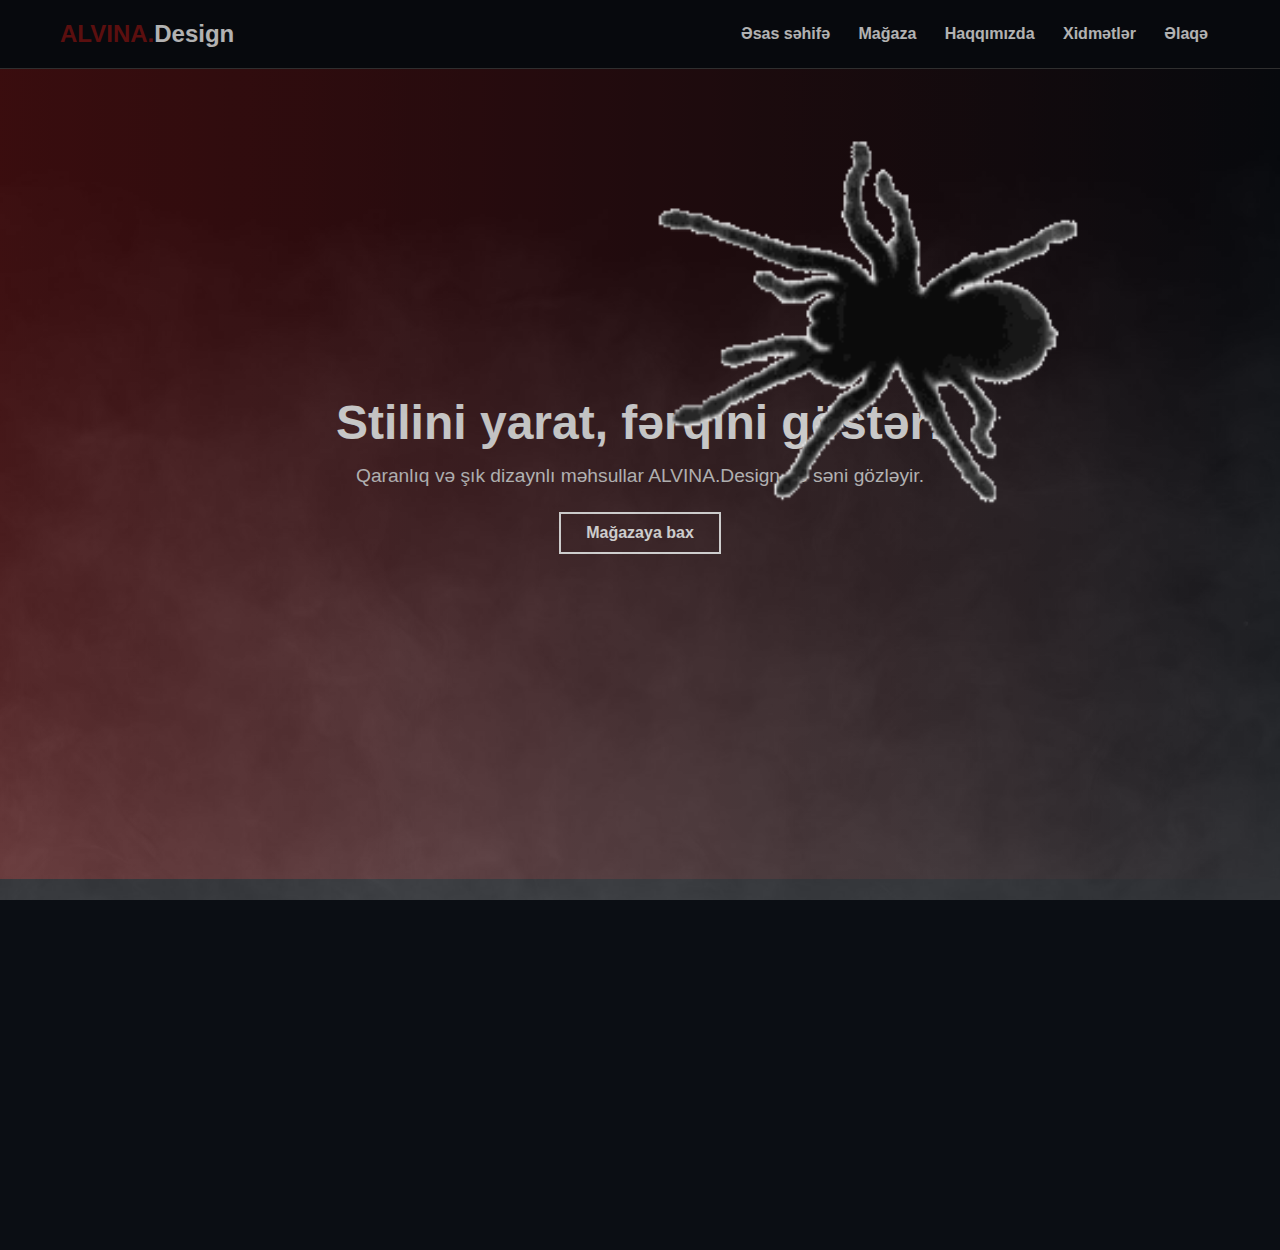
<file: index.html>
<!DOCTYPE html>
<html lang="az">
<head>
    <meta charset="UTF-8">
    <meta name="viewport" content="width=device-width, initial-scale=1.0">
    <title>Hero</title>
    <link rel="stylesheet" href="assest/style/style.css">
    <link rel="stylesheet" href="https://cdnjs.cloudflare.com/ajax/libs/font-awesome/6.5.0/css/all.min.css">
</head>
<body>
    <!-- Navbar -->
    <header>
        <div class="logo"><span>ALVINA.</span>Design</div>
        <nav>
            <a href="index.html">Əsas səhifə</a>
            <a href="assest/html/shop.html">Mağaza</a>
            <a href="assest/html/about.html">Haqqımızda</a>
            <a href="assest/html/services.html">Xidmətlər</a>
            <a href="assest/html/contact.html">Əlaqə</a>
        </nav>
    </header>
    <hr>

    <!-- Hero -->
    <section class="hero">
        <div class="hero-content">
            <h1>Stilini yarat, fərqini göstər!</h1>
            <p>Qaranlıq və şık dizaynlı məhsullar ALVINA.Design-də səni gözləyir.</p>
            <a href="/assest/html/shop.html" class="btn">Mağazaya bax</a>
        </div>
         <div class="spider" aria-hidden="true"></div>
    </section>

    <!-- FOOT -->
    <div class="smoke"></div>

    <script src="/assest/js/script.js"></script>
</body>
</html>
</file>
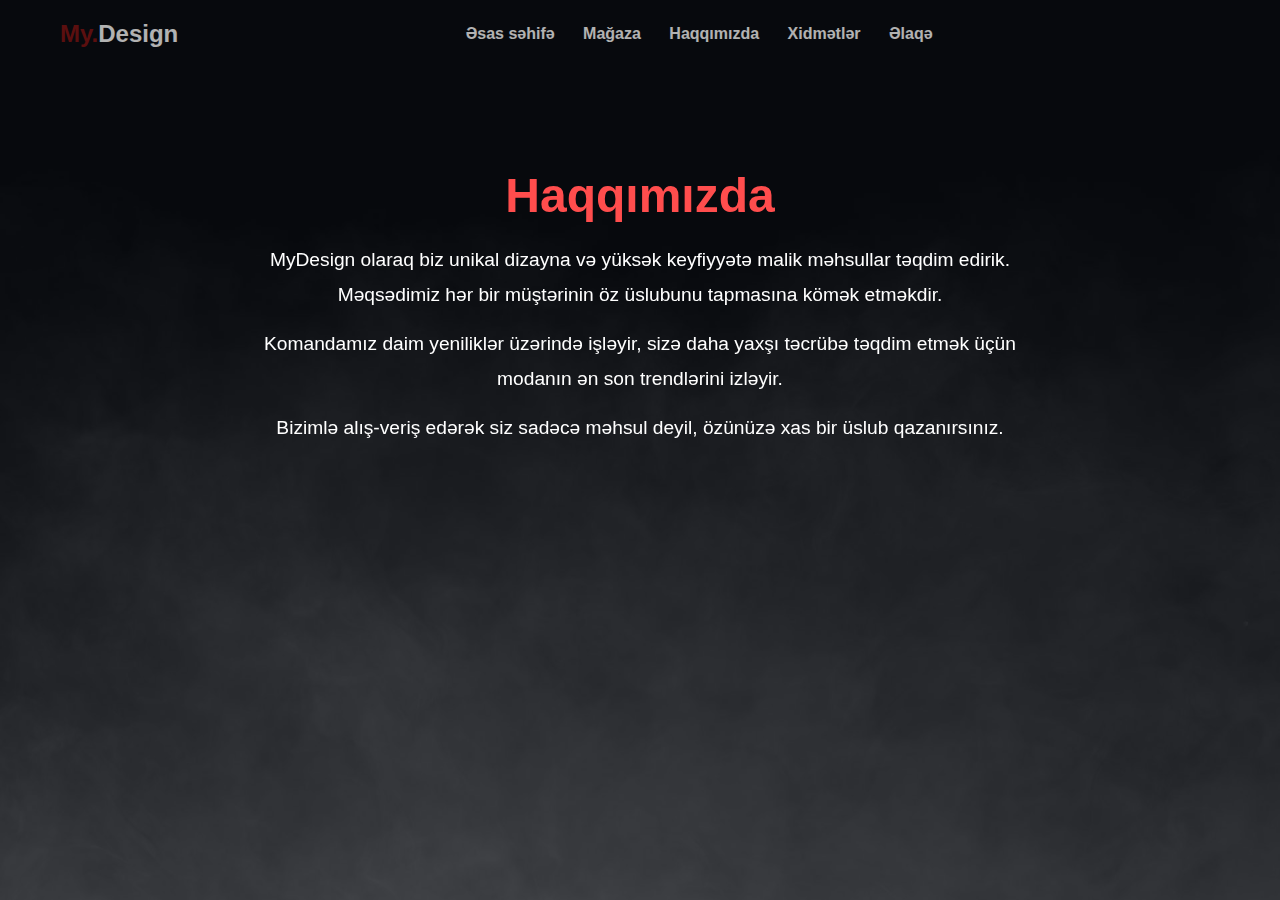
<file: about.html>
<!DOCTYPE html>
<html lang="az">

<head>
    <meta charset="UTF-8">
    <meta name="viewport" content="width=device-width, initial-scale=1.0">
    <title>About</title>
    <link rel="stylesheet" href="style.css">
</head>

<body>

    <header>
        <div class="logo"><span>My.</span>Design</div>
        <nav>
            <a href="hero.html">Əsas səhifə</a>
            <a href="shop.html">Mağaza</a>
            <a href="about.html">Haqqımızda</a>
            <a href="services.html">Xidmətlər</a>
            <a href="contact.html">Əlaqə</a>
        </nav>
        <div class="cart-icon">
            <i class="fas fa-shopping-cart"></i>
        </div>
    </header>

    <div class="smoke"></div>
    <section class="about-page">
        <div class="container">
            <h1>Haqqımızda</h1>
            <p>
                MyDesign olaraq biz unikal dizayna və yüksək keyfiyyətə malik məhsullar təqdim edirik.
                Məqsədimiz hər bir müştərinin öz üslubunu tapmasına kömək etməkdir.
            </p>
            <p>
                Komandamız daim yeniliklər üzərində işləyir, sizə daha yaxşı təcrübə təqdim etmək üçün
                modanın ən son trendlərini izləyir.
            </p>
            <p>
                Bizimlə alış-veriş edərək siz sadəcə məhsul deyil, özünüzə xas bir üslub qazanırsınız.
            </p>
        </div>
    </section>

</body>

</html>
</file>
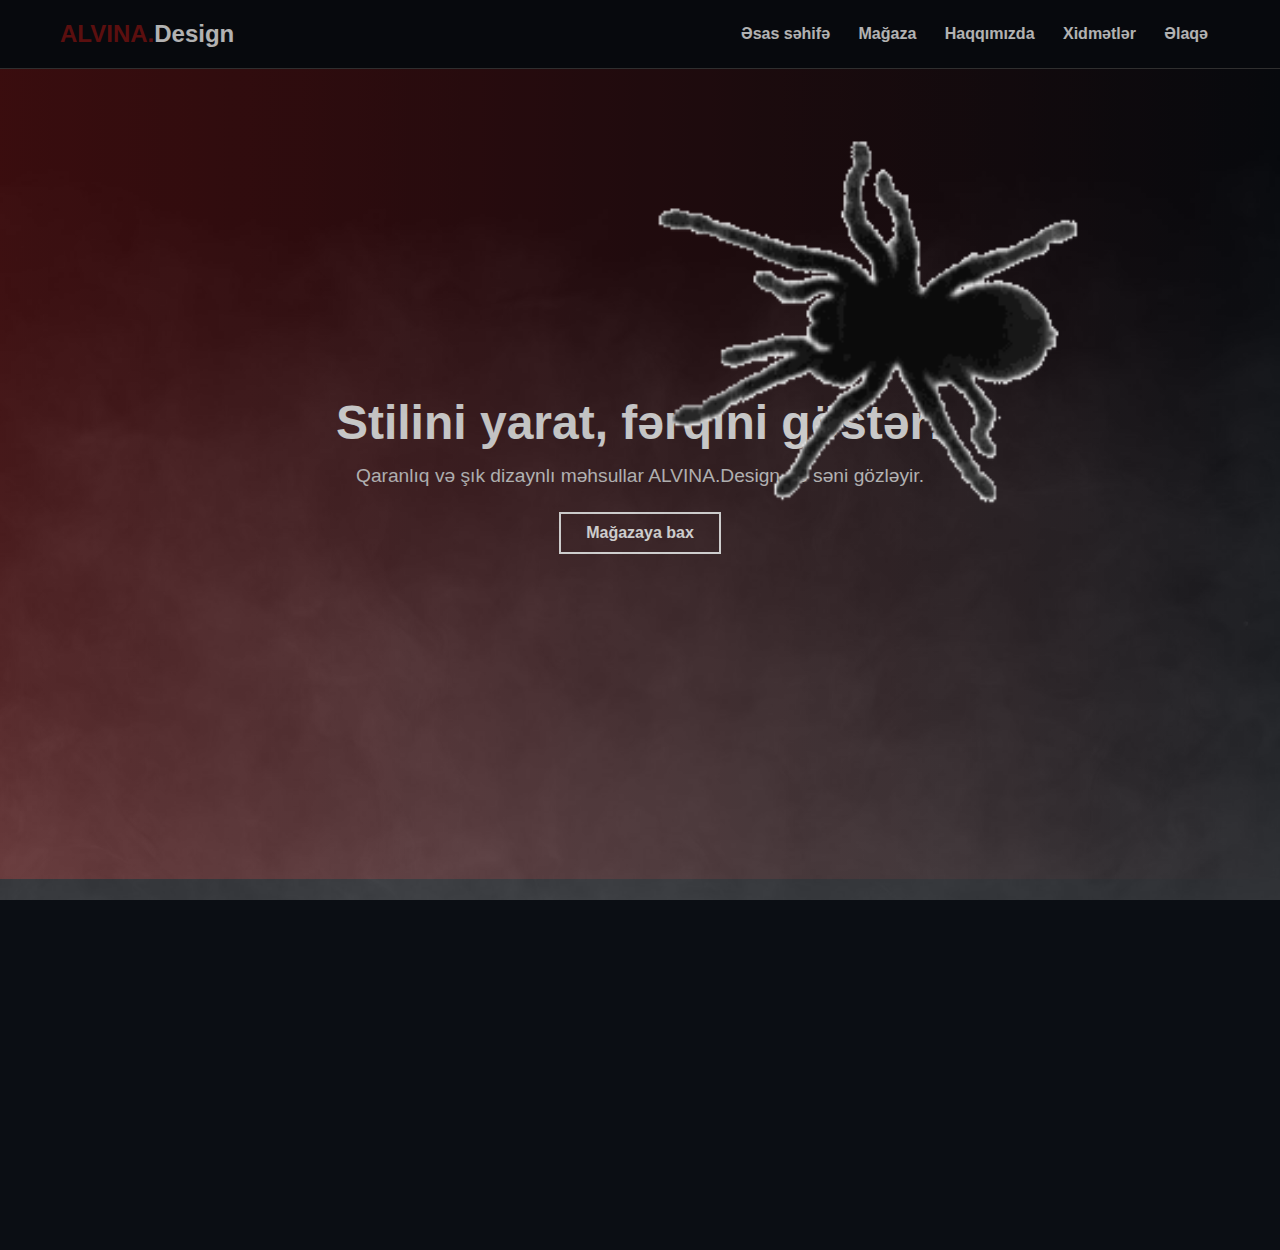
<file: hero.html>
<!DOCTYPE html>
<html lang="az">
<head>
    <meta charset="UTF-8">
    <meta name="viewport" content="width=device-width, initial-scale=1.0">
    <title>Hero</title>
    <link rel="stylesheet" href="style.css">
    <link rel="stylesheet" href="https://cdnjs.cloudflare.com/ajax/libs/font-awesome/6.5.0/css/all.min.css">
</head>
<body>
    <!-- Navbar -->
    <header>
        <div class="logo"><span>ALVINA.</span>Design</div>
        <nav>
            <a href="hero.html">Əsas səhifə</a>
            <a href="shop.html">Mağaza</a>
            <a href="about.html">Haqqımızda</a>
            <a href="services.html">Xidmətlər</a>
            <a href="contact.html">Əlaqə</a>
        </nav>
    </header>
    <hr>

    <!-- Hero -->
    <section class="hero">
        <div class="hero-content">
            <h1>Stilini yarat, fərqini göstər!</h1>
            <p>Qaranlıq və şık dizaynlı məhsullar ALVINA.Design-də səni gözləyir.</p>
            <a href="shop.html" class="btn">Mağazaya bax</a>
        </div>
         <div class="spider" aria-hidden="true"></div>
    </section>

    <!-- FOOT -->
    <div class="smoke"></div>

    <script src="script.js"></script>
</body>
</html>
</file>
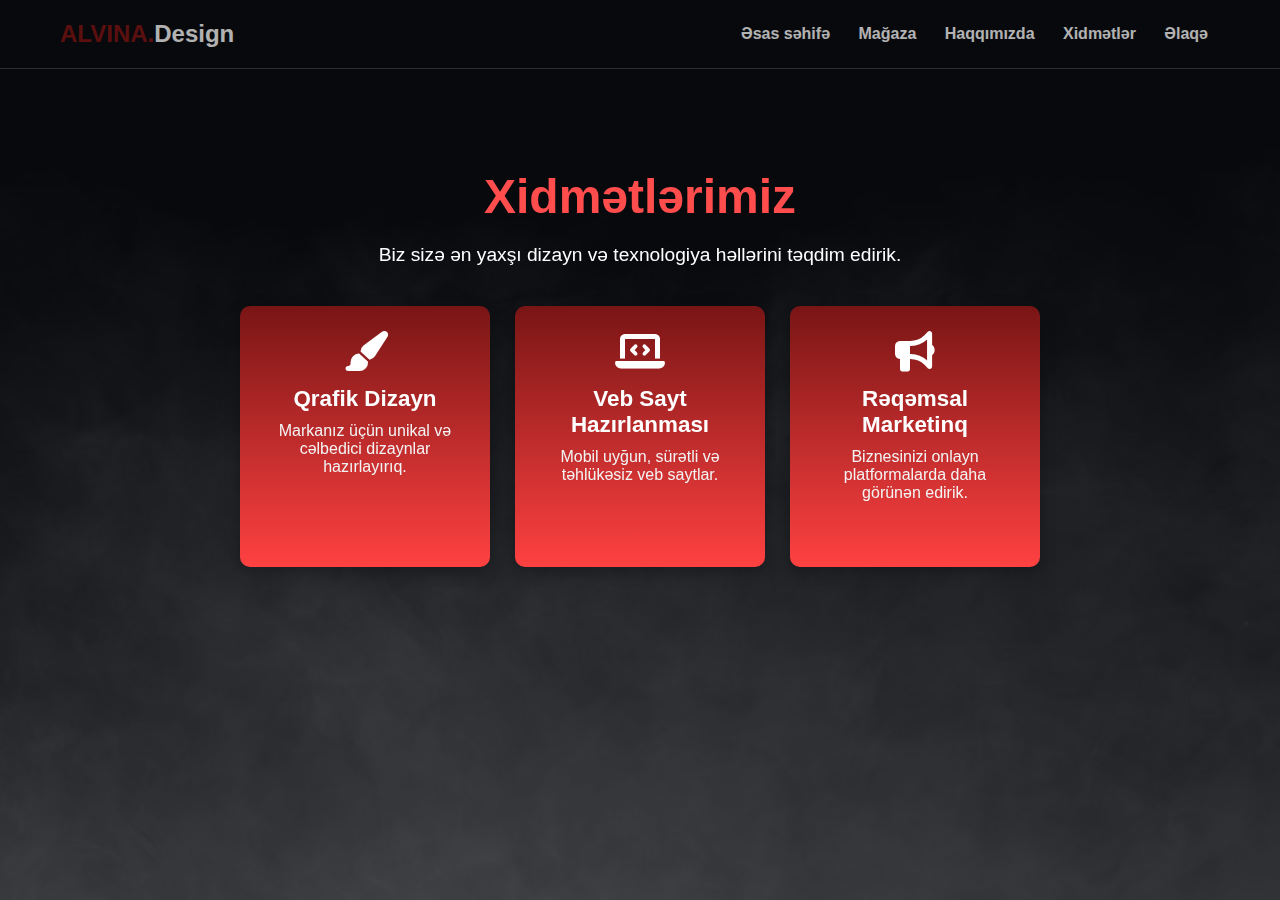
<file: services.html>
<!DOCTYPE html>
<html lang="az">

<head>
    <meta charset="UTF-8">
    <meta name="viewport" content="width=device-width, initial-scale=1.0">
    <title>Services</title>
    <link rel="stylesheet" href="style.css">
    <link rel="stylesheet" href="https://cdnjs.cloudflare.com/ajax/libs/font-awesome/6.5.0/css/all.min.css">
</head>

<body>
    <!-- Navbar -->
    <header>
        <div class="logo"><span>ALVINA.</span>Design</div>
        <nav>
            <a href="hero.html">Əsas səhifə</a>
            <a href="shop.html">Mağaza</a>
            <a href="about.html">Haqqımızda</a>
            <a href="services.html" class="active">Xidmətlər</a>
            <a href="contact.html">Əlaqə</a>
        </nav>
    </header>
    <hr>
    <div class="smoke"></div>

    <section class="services-page">
        <div class="container">
            <h1>Xidmətlərimiz</h1>
            <p>Biz sizə ən yaxşı dizayn və texnologiya həllərini təqdim edirik.</p>

            <div class="services-list">
                <div class="service-card">
                    <i class="fas fa-paint-brush"></i>
                    <h3>Qrafik Dizayn</h3>
                    <p>Markanız üçün unikal və cəlbedici dizaynlar hazırlayırıq.</p>
                </div>
                <div class="service-card">
                    <i class="fas fa-laptop-code"></i>
                    <h3>Veb Sayt Hazırlanması</h3>
                    <p>Mobil uyğun, sürətli və təhlükəsiz veb saytlar.</p>
                </div>
                <div class="service-card">
                    <i class="fas fa-bullhorn"></i>
                    <h3>Rəqəmsal Marketinq</h3>
                    <p>Biznesinizi onlayn platformalarda daha görünən edirik.</p>
                </div>
            </div>
        </div>
    </section>


    <script src="script.js"></script>
</body>

</html>
</file>
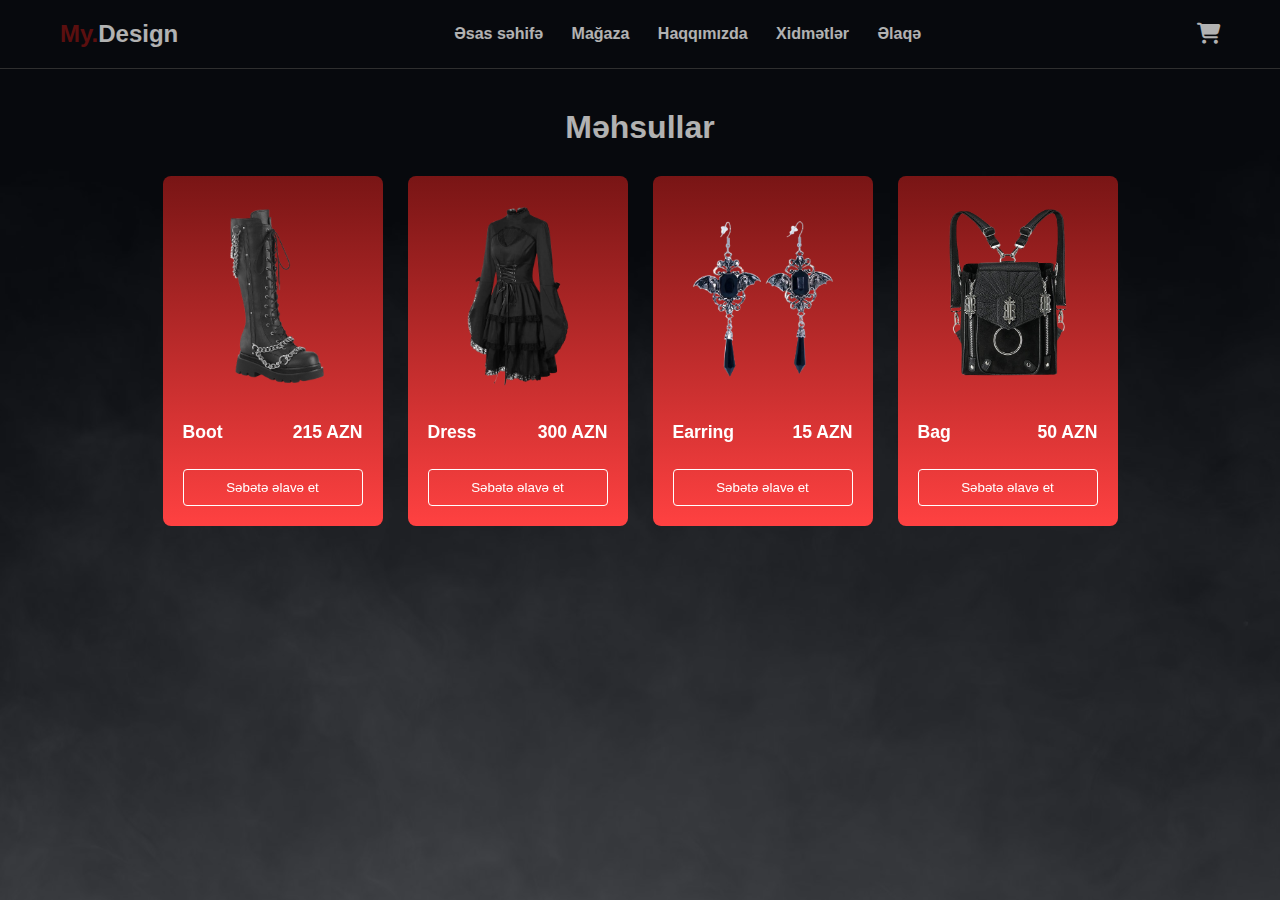
<file: shop.html>
<!DOCTYPE html>
<html lang="az">
<head>
    <meta charset="UTF-8">
    <meta name="viewport" content="width=device-width, initial-scale=1.0">
    <title>Shop</title>
    <link rel="stylesheet" href="style.css">
    <link rel="stylesheet" href="https://cdnjs.cloudflare.com/ajax/libs/font-awesome/6.5.0/css/all.min.css">
</head>
<body>
    <!-- Navbar -->
    <header>
        <div class="logo"><span>My.</span>Design</div>
        <nav>
            <a href="./hero.html">Əsas səhifə</a>
            <a href="./shop.html">Mağaza</a>
            <a href="about.html">Haqqımızda</a>
            <a href="services.html">Xidmətlər</a>
            <a href="contact.html">Əlaqə</a>
        </nav>
        <div class="cart-icon">
            <i class="fas fa-shopping-cart"></i>
        </div>
    </header>
    <hr>

    <!-- Product -->
    <section class="products-section">
        <h1>Məhsullar</h1>
        <div class="products">
            <div class="card">
                <img src="image/boot.png" alt="Boot">
                <h3>Boot <span>215 AZN</span></h3>
                <button class="add-to-cart">Səbətə əlavə et</button>
            </div>
            <div class="card">
                <img src="image/dress.png" alt="gothic">
                <h3>Dress <span>300 AZN</span></h3>
                <button class="add-to-cart">Səbətə əlavə et</button>
            </div>
            <div class="card">
                <img src="image/eagles.png" alt="earring">
                <h3>Earring <span>15 AZN</span></h3>
                <button class="add-to-cart">Səbətə əlavə et</button>
            </div>
            <div class="card">
                <img src="image/bag.png" alt="Bag">
                <h3>Bag <span>50 AZN</span></h3>
                <button class="add-to-cart">Səbətə əlavə et</button>
            </div>
        </div>
    </section>

    <!-- FOOT -->
    <div class="smoke"></div>

    <script src="script.js"></script>
</body>
</html>
</file>
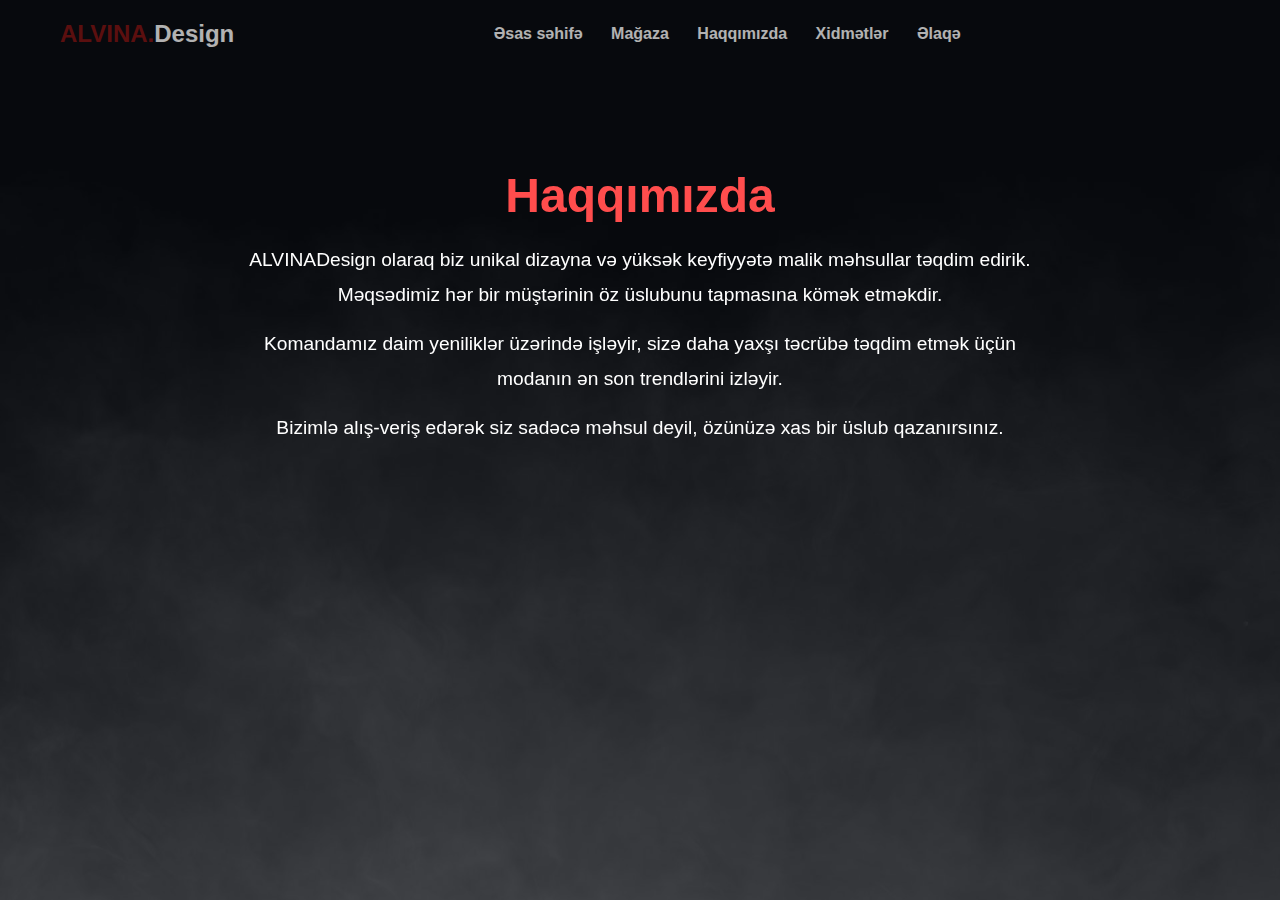
<file: assest/html/about.html>
<!DOCTYPE html>
<html lang="az">

<head>
    <meta charset="UTF-8">
    <meta name="viewport" content="width=device-width, initial-scale=1.0">
    <title>About</title>
    <link rel="stylesheet" href="../style/style.css">
</head>

<body>
    <header>
        <div class="logo"><span>ALVINA.</span>Design</div>
        <nav>
            <a href="/index.html">Əsas səhifə</a>
            <a href="shop.html">Mağaza</a>
            <a href="about.html">Haqqımızda</a>
            <a href="services.html">Xidmətlər</a>
            <a href="contact.html">Əlaqə</a>
        </nav>
        <div class="cart-icon">
            <i class="fas fa-shopping-cart"></i>
        </div>
    </header>
    <div class="smoke"></div>
    <section class="about-page">
        <div class="container">
            <h1>Haqqımızda</h1>
            <p>
                ALVINADesign olaraq biz unikal dizayna və yüksək keyfiyyətə malik məhsullar təqdim edirik.
                Məqsədimiz hər bir müştərinin öz üslubunu tapmasına kömək etməkdir.
            </p>
            <p>
                Komandamız daim yeniliklər üzərində işləyir, sizə daha yaxşı təcrübə təqdim etmək üçün
                modanın ən son trendlərini izləyir.
            </p>
            <p>
                Bizimlə alış-veriş edərək siz sadəcə məhsul deyil, özünüzə xas bir üslub qazanırsınız.
            </p>
        </div>
    </section>

</body>

</html>
</file>
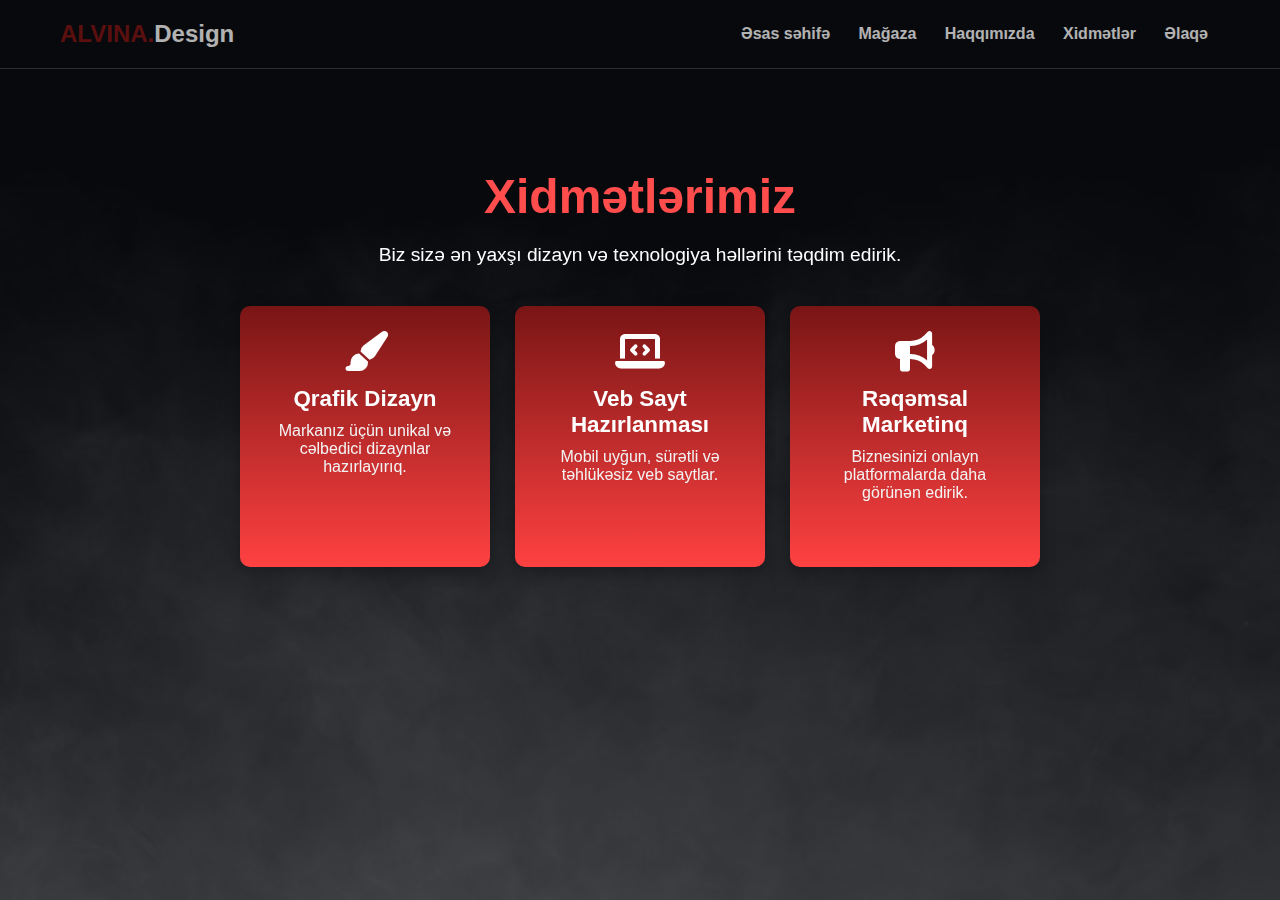
<file: assest/html/services.html>
<!DOCTYPE html>
<html lang="az">

<head>
    <meta charset="UTF-8">
    <meta name="viewport" content="width=device-width, initial-scale=1.0">
    <title>Services</title>
    <link rel="stylesheet" href="/assest/style/style.css">
    <link rel="stylesheet" href="https://cdnjs.cloudflare.com/ajax/libs/font-awesome/6.5.0/css/all.min.css">
</head>

<body>
    <!-- Navbar -->
    <header>
        <div class="logo"><span>ALVINA.</span>Design</div>
        <nav>
            <a href="/index.html">Əsas səhifə</a>
            <a href="shop.html">Mağaza</a>
            <a href="about.html">Haqqımızda</a>
            <a href="services.html" class="active">Xidmətlər</a>
            <a href="contact.html">Əlaqə</a>
        </nav>
    </header>
    <hr>
    <div class="smoke"></div>

    <section class="services-page">
        <div class="container">
            <h1>Xidmətlərimiz</h1>
            <p>Biz sizə ən yaxşı dizayn və texnologiya həllərini təqdim edirik.</p>

            <div class="services-list">
                <div class="service-card">
                    <i class="fas fa-paint-brush"></i>
                    <h3>Qrafik Dizayn</h3>
                    <p>Markanız üçün unikal və cəlbedici dizaynlar hazırlayırıq.</p>
                </div>
                <div class="service-card">
                    <i class="fas fa-laptop-code"></i>
                    <h3>Veb Sayt Hazırlanması</h3>
                    <p>Mobil uyğun, sürətli və təhlükəsiz veb saytlar.</p>
                </div>
                <div class="service-card">
                    <i class="fas fa-bullhorn"></i>
                    <h3>Rəqəmsal Marketinq</h3>
                    <p>Biznesinizi onlayn platformalarda daha görünən edirik.</p>
                </div>
            </div>
        </div>
    </section>


    <script src="../js/script.js"></script>
</body>

</html>
</file>
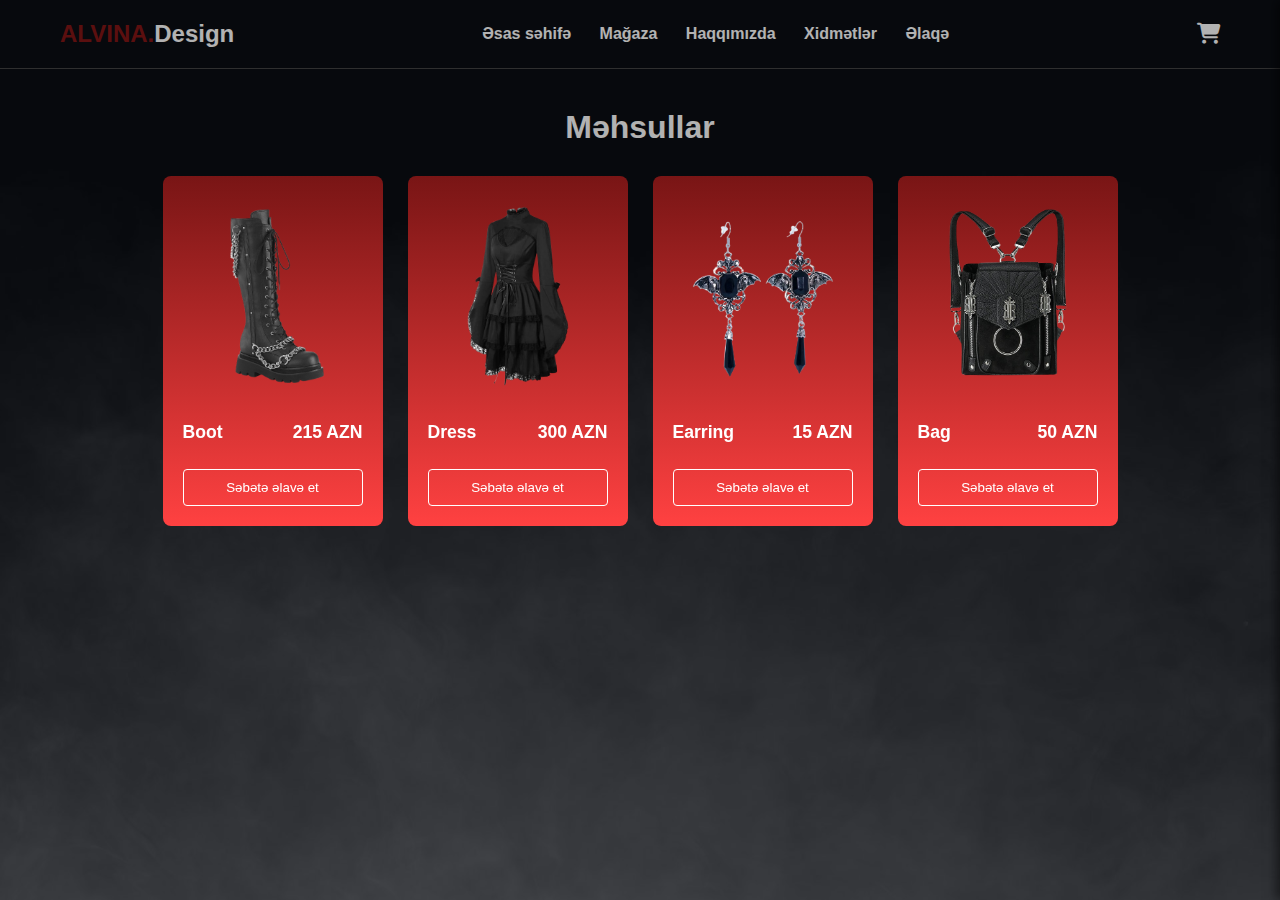
<file: assest/html/shop.html>
<!DOCTYPE html>
<html lang="az">
<head>
    <meta charset="UTF-8">
    <meta name="viewport" content="width=device-width, initial-scale=1.0">
    <title>Shop</title>
    <link rel="stylesheet" href="../style/style.css">
    <link rel="stylesheet" href="https://cdnjs.cloudflare.com/ajax/libs/font-awesome/6.5.0/css/all.min.css">
</head>
<body>
    <div class="cart-menu hidden">
    <h2>Səbət</h2>
    <div class="cart-items"></div>
    <button class="close-cart">Bağla</button>
</div>
    <!-- Navbar -->
    <header>
        <div class="logo"><span>ALVINA.</span>Design</div>
        <nav>
            <a href="/index.html">Əsas səhifə</a>
            <a href="shop.html">Mağaza</a>
            <a href="about.html">Haqqımızda</a>
            <a href="services.html">Xidmətlər</a>
            <a href="contact.html">Əlaqə</a>
        </nav>
        <div class="cart-icon">
            <i class="fas fa-shopping-cart"></i>
        </div>
    </header>
    <hr>

    <!-- Product -->
    <section class="products-section">
        <h1>Məhsullar</h1>
        <div class="products"></div>
    </section>

    <!-- FOOT -->
    <div class="smoke"></div>

    <script src="../js/script.js"></script>
</body>
</html>
</file>
<file: assest/style/style.css>
* {
    margin: 0;
    padding: 0;
    box-sizing: border-box;
}

body {
    font-family: Arial, sans-serif;
    background-color: #0b0e14;
    color: #fff;
}

/* Navbar */
header {
    display: flex;
    justify-content: space-between;
    align-items: center;
    padding: 20px 60px;
}

.logo {
    font-size: 1.5rem;
    font-weight: bold;
}

.logo span {
    color: rgb(131, 22, 22);
}

nav a {
    text-decoration: none;
    color: white;
    margin: 0 12px;
    font-weight: bold;
}

nav a:hover {
    color: rgb(164, 0, 0);
}

.cart-icon {
    font-size: 1.3rem;
    cursor: pointer;
}

hr {
    border: none;
    border-top: 1px solid rgb(68, 68, 68);
}

/* Product */
.products-section {
    text-align: center;
    padding: 40px 20px;
}

.products-section h1 {
    font-size: 2rem;
    margin-bottom: 30px;
}

.products {
    display: flex;
    justify-content: center;
    gap: 25px;
    flex-wrap: wrap;
    position: relative;
    z-index: 2;
}

.card {
    text-align: center;
    transition: transform 0.3s ease;
    display: flex;
    flex-direction: column;
    justify-content: space-between;
    background: linear-gradient(to bottom, rgb(121, 21, 21), rgb(255, 65, 65));
    padding: 20px;
    border-radius: 8px;
    width: 220px;
    height: 350px;
}

.card:hover {
    transform: translateY(-5px);
}

.card img {
    width: 100%;
    height: 200px;
    object-fit: contain;
    display: block;
    margin: 0 auto;
    transition: transform 0.6s ease;
}

.card:hover img {
    transform: rotateY(360deg);
}

.card h3 {
    align-items: center;
    margin: 10px 0;
    font-size: 1.1rem;
    display: flex;
    justify-content: space-between;
    color: white;
}

.add-to-cart {
    border: 1px solid white;
    background: transparent;
    color: white;
    padding: 10px 15px;
    cursor: pointer;
    border-radius: 4px;
    transition: all 0.3s ease;
}

.add-to-cart:hover {
    background: white;
    color: rgb(76, 14, 14);
}
.cart-menu {
    position: fixed;
    right: 0;
    top: 0;
    width: 320px;
    height: 100vh;
    background: #11151c;
    color: white;
    box-shadow: -4px 0 10px rgba(0,0,0,0.5);
    padding: 20px;
    overflow-y: auto;
    transform: translateX(100%);
    transition: transform 0.3s ease;
    z-index: 9999;
    border-left: 2px solid rgb(131, 22, 22);
}

.cart-menu.active {
    transform: translateX(0);
}

.cart-menu h2 {
    margin-bottom: 15px;
    font-size: 1.4rem;
    color: rgb(255, 90, 90);
    border-bottom: 1px solid rgb(68, 68, 68);
    padding-bottom: 5px;
}

.cart-items {
    margin-top: 15px;
}

.cart-item {
    display: flex;
    justify-content: space-between;
    align-items: center;
    margin-bottom: 12px;
    padding: 8px;
    background: linear-gradient(to right, rgb(121, 21, 21), rgb(255, 65, 65));
    border-radius: 6px;
}

.cart-item-left {
    display: flex;
    align-items: center;
    gap: 8px;
}

.cart-item img {
    width: 40px;
    height: 40px;
    object-fit: contain;
    border-radius: 4px;
    background: white;
}

.cart-item span {
    font-size: 0.95rem;
}

.cart-item strong {
    font-size: 0.95rem;
}

.close-cart {
    margin-top: 15px;
    width: 100%;
    padding: 10px;
    background: rgb(131, 22, 22);
    color: white;
    border: none;
    border-radius: 4px;
    font-size: 1rem;
    cursor: pointer;
    transition: background 0.3s ease;
}

.close-cart:hover {
    background: rgb(200, 40, 40);
}

.smoke {
    position: fixed;
    top: 0;
    left: 0;
    width: 100%;
    height: 100%;
    background: url("../media/image/Texturelabs_Atmosphere_142S.jpg") repeat right;
    background-size: cover;
    opacity: 0.3;
    animation: smokeWave 8s ease-in-out infinite, smokeRise 25s linear infinite;
    z-index: 1;
    pointer-events: none;
}

@keyframes smokeWave {
    0% {
        background-position-x: 0;
    }

    25% {
        background-position-x: 30px;
    }

    50% {
        background-position-x: 0;
    }

    75% {
        background-position-x: -30px;
    }

    100% {
        background-position-x: 0;
    }
}

@keyframes smokeRise {
    0% {
        background-position-y: 100%;
    }

    100% {
        background-position-y: 0;
    }
}

/* Hero */
.hero {
    height: 90vh;
    display: flex;
    justify-content: center;
    align-items: center;
    background: linear-gradient(to right, rgba(131, 22, 22, 0.6), rgba(11, 14, 20, 0.8));
    text-align: center;
    padding: 0 20px;
}

.hero-content h1 {
    font-size: 3rem;
    margin-bottom: 15px;
}

.hero-content p {
    font-size: 1.2rem;
    margin-bottom: 25px;
    color: #ddd;
}

.btn {
    display: inline-block;
    background: transparent;
    border: 2px solid white;
    padding: 10px 25px;
    color: white;
    font-weight: bold;
    text-decoration: none;
    transition: 0.3s;
}

.btn:hover {
    background: rgb(131, 22, 22);
    border-color: rgb(131, 22, 22);
}

.spider {
    position: absolute;
    top: 100px;
    left: 100px;
    width: 1150px;
    height: 1150px;
    background: url('../media/image/spider_transparent.gif') no-repeat;
    background-size: contain;
    z-index: 15;
    pointer-events: none;
    transform-origin: right;
    transition: top 1s linear, left 1s linear;
}

/*About*/
.about-page {
    padding: 100px 20px;
    text-align: center;
    color: white;
    position: relative;
    z-index: 1;
}

.about-page h1 {
    font-size: 3rem;
    margin-bottom: 20px;
    color: #ff4d4d;
}

.about-page p {
    font-size: 1.2rem;
    max-width: 800px;
    margin: 15px auto;
    line-height: 1.8;
}

/* SERVICES */
.sevices-page {
    padding: 100px 20px;
    text-align: center;
    color: white;
    position: relative;
    z-index: 2;
}

.services-page {
    padding: 100px 20px;
    text-align: center;
    color: white;
    position: relative;
    z-index: 2;
}

.services-page h1 {
    font-size: 3rem;
    margin-bottom: 20px;
    color: #ff4d4d;
}

.services-page p {
    font-size: 1.2rem;
    margin-bottom: 40px;
}

.services-list {
    display: flex;
    justify-content: center;
    gap: 25px;
    flex-wrap: wrap;
}

.service-card {
    background: linear-gradient(to bottom, rgb(121, 21, 21), rgb(255, 65, 65));
    padding: 30px;
    border-radius: 8px;
    width: 250px;
    text-align: center;
    transition: transform 0.3s ease;
}

.service-card:hover {
    transform: translateY(-5px);
}

.service-card i {
    font-size: 2.5rem;
    margin-bottom: 15px;
    color: white;
}

.service-card h3 {
    margin-bottom: 10px;
}

.services-section {
    padding: 80px 20px;
    text-align: center;
    position: relative;
    z-index: 1;
}

.services-section h1 {
    font-size: 3rem;
    margin-bottom: 40px;
    color: #ff4d4d;
}

.services {
    display: grid;
    grid-template-columns: repeat(auto-fit, minmax(250px, 1fr));
    gap: 25px;
}

.service-card {
    background: linear-gradient(to bottom, rgb(121, 21, 21), rgb(255, 65, 65));
    padding: 25px;
    border-radius: 10px;
    box-shadow: 0 4px 15px rgba(0, 0, 0, 0.3);
    transition: 0.3s ease;
    text-align: center;
}

.service-card i {
    font-size: 2.5rem;
    color: white;
    margin-bottom: 15px;
}

.service-card h3 {
    font-size: 1.4rem;
    margin-bottom: 10px;
    color: white;
}

.service-card p {
    font-size: 1rem;
    color: #f3f3f3;
}

.service-card:hover {
    transform: translateY(-5px);
    box-shadow: 0 8px 20px rgba(0, 0, 0, 0.4);
}

/*Contact*/
.contact-page {
    padding: 100px 20px;
    text-align: center;
    color: white;
    position: relative;
    z-index: 2;
}

.contact-page h1 {
    font-size: 3rem;
    margin-bottom: 20px;
    color: #ff4d4d;
}

.contact-page p {
    font-size: 1.2rem;
    margin-bottom: 40px;
    word-break: break-word;
    overflow-wrap: anywhere;
}

.contact-info {
    display: flex;
    justify-content: center;
    gap: 25px;
    flex-wrap: wrap;
    margin-bottom: 40px;
}

.info-card {
    background: linear-gradient(to bottom, rgb(121, 21, 21), rgb(255, 65, 65));
    padding: 20px;
    border-radius: 8px;
    width: 220px;
    text-align: center;
    transition: transform 0.3s ease;
}

.info-card:hover {
    transform: translateY(-5px);
}

.info-card i {
    font-size: 2rem;
    margin-bottom: 10px;
    color: white;
}

.contact-form {
    max-width: 500px;
    margin: 0 auto;
    display: flex;
    flex-direction: column;
    gap: 15px;
}

.contact-form input,
.contact-form textarea {
    padding: 12px;
    border: none;
    border-radius: 4px;
    outline: none;
    font-size: 1rem;
}

.contact-form textarea {
    resize: none;
    height: 120px;
}

.contact-form .btn {
    cursor: pointer;
}

.info-card a {
    color: white;
    text-decoration: none;
    word-break: break-word;
    overflow-wrap: anywhere;
}

.info-card a:hover {
    color: #ff4d4d;
}
</file>
<file: style.css>
* {
    margin: 0;
    padding: 0;
    box-sizing: border-box;
}

body {
    font-family: Arial, sans-serif;
    background-color: #0b0e14;
    color: #fff;
}

/* Navbar */
header {
    display: flex;
    justify-content: space-between;
    align-items: center;
    padding: 20px 60px;
}

.logo {
    font-size: 1.5rem;
    font-weight: bold;
}

.logo span {
    color: rgb(131, 22, 22);
}

nav a {
    text-decoration: none;
    color: white;
    margin: 0 12px;
    font-weight: bold;
}

nav a:hover {
    color: rgb(164, 0, 0);
}

.cart-icon {
    font-size: 1.3rem;
    cursor: pointer;
}

hr {
    border: none;
    border-top: 1px solid rgb(68, 68, 68);
}

/* Product */
.products-section {
    text-align: center;
    padding: 40px 20px;
}

.products-section h1 {
    font-size: 2rem;
    margin-bottom: 30px;
}

.products {
    display: flex;
    justify-content: center;
    gap: 25px;
    flex-wrap: wrap;
    position: relative;
    z-index: 2;
}

.card {
    text-align: center;
    transition: transform 0.3s ease;
    display: flex;
    flex-direction: column;
    justify-content: space-between;
    background: linear-gradient(to bottom, rgb(121, 21, 21), rgb(255, 65, 65));
    padding: 20px;
    border-radius: 8px;
    width: 220px;
    height: 350px;
}

.card:hover {
    transform: translateY(-5px);
}

.card img {
    width: 100%;
    height: 200px;
    object-fit: contain;
    display: block;
    margin: 0 auto;
    transition: transform 0.6s ease;
}

.card:hover img {
    transform: rotateY(360deg);
}

.card h3 {
    align-items: center;
    margin: 10px 0;
    font-size: 1.1rem;
    display: flex;
    justify-content: space-between;
    color: white;
}

.add-to-cart {
    border: 1px solid white;
    background: transparent;
    color: white;
    padding: 10px 15px;
    cursor: pointer;
    border-radius: 4px;
    transition: all 0.3s ease;
}

.add-to-cart:hover {
    background: white;
    color: rgb(76, 14, 14);
}

.smoke {
    position: fixed;
    top: 0;
    left: 0;
    width: 100%;
    height: 100%;
    background: url("image/Texturelabs_Atmosphere_142S.jpg") repeat right;
    background-size: cover;
    opacity: 0.3;
    animation: smokeWave 8s ease-in-out infinite, smokeRise 25s linear infinite;
    z-index: 1;
    pointer-events: none;
}

@keyframes smokeWave {
    0% {
        background-position-x: 0;
    }

    25% {
        background-position-x: 30px;
    }

    50% {
        background-position-x: 0;
    }

    75% {
        background-position-x: -30px;
    }

    100% {
        background-position-x: 0;
    }
}

@keyframes smokeRise {
    0% {
        background-position-y: 100%;
    }

    100% {
        background-position-y: 0;
    }
}

/* Hero */
.hero {
    height: 90vh;
    display: flex;
    justify-content: center;
    align-items: center;
    background: linear-gradient(to right, rgba(131, 22, 22, 0.6), rgba(11, 14, 20, 0.8));
    text-align: center;
    padding: 0 20px;
}

.hero-content h1 {
    font-size: 3rem;
    margin-bottom: 15px;
}

.hero-content p {
    font-size: 1.2rem;
    margin-bottom: 25px;
    color: #ddd;
}

.btn {
    display: inline-block;
    background: transparent;
    border: 2px solid white;
    padding: 10px 25px;
    color: white;
    font-weight: bold;
    text-decoration: none;
    transition: 0.3s;
}

.btn:hover {
    background: rgb(131, 22, 22);
    border-color: rgb(131, 22, 22);
}

.spider {
    position: absolute;
    top: 100px;
    left: 100px;
    width: 1150px;
    height: 1150px;
    background: url('image/spider_transparent.gif') no-repeat;
    background-size: contain;
    z-index: 15;
    pointer-events: none;
    transform-origin: right;
    transition: top 1s linear, left 1s linear;
}

/*About*/
.about-page {
    padding: 100px 20px;
    text-align: center;
    color: white;
    position: relative;
    z-index: 1;
}

.about-page h1 {
    font-size: 3rem;
    margin-bottom: 20px;
    color: #ff4d4d;
}

.about-page p {
    font-size: 1.2rem;
    max-width: 800px;
    margin: 15px auto;
    line-height: 1.8;
}

/* SERVICES */
.sevices-page {
    padding: 100px 20px;
    text-align: center;
    color: white;
    position: relative;
    z-index: 2;
}

.services-page {
    padding: 100px 20px;
    text-align: center;
    color: white;
    position: relative;
    z-index: 2;
}

.services-page h1 {
    font-size: 3rem;
    margin-bottom: 20px;
    color: #ff4d4d;
}

.services-page p {
    font-size: 1.2rem;
    margin-bottom: 40px;
}

.services-list {
    display: flex;
    justify-content: center;
    gap: 25px;
    flex-wrap: wrap;
}

.service-card {
    background: linear-gradient(to bottom, rgb(121, 21, 21), rgb(255, 65, 65));
    padding: 30px;
    border-radius: 8px;
    width: 250px;
    text-align: center;
    transition: transform 0.3s ease;
}

.service-card:hover {
    transform: translateY(-5px);
}

.service-card i {
    font-size: 2.5rem;
    margin-bottom: 15px;
    color: white;
}

.service-card h3 {
    margin-bottom: 10px;
}

.services-section {
    padding: 80px 20px;
    text-align: center;
    position: relative;
    z-index: 1;
}

.services-section h1 {
    font-size: 3rem;
    margin-bottom: 40px;
    color: #ff4d4d;
}

.services {
    display: grid;
    grid-template-columns: repeat(auto-fit, minmax(250px, 1fr));
    gap: 25px;
}

.service-card {
    background: linear-gradient(to bottom, rgb(121, 21, 21), rgb(255, 65, 65));
    padding: 25px;
    border-radius: 10px;
    box-shadow: 0 4px 15px rgba(0, 0, 0, 0.3);
    transition: 0.3s ease;
    text-align: center;
}

.service-card i {
    font-size: 2.5rem;
    color: white;
    margin-bottom: 15px;
}

.service-card h3 {
    font-size: 1.4rem;
    margin-bottom: 10px;
    color: white;
}

.service-card p {
    font-size: 1rem;
    color: #f3f3f3;
}

.service-card:hover {
    transform: translateY(-5px);
    box-shadow: 0 8px 20px rgba(0, 0, 0, 0.4);
}

/*Contact*/
.contact-page {
    padding: 100px 20px;
    text-align: center;
    color: white;
    position: relative;
    z-index: 2;
}

.contact-page h1 {
    font-size: 3rem;
    margin-bottom: 20px;
    color: #ff4d4d;
}

.contact-page p {
    font-size: 1.2rem;
    margin-bottom: 40px;
    word-break: break-word;
    overflow-wrap: anywhere;
}

.contact-info {
    display: flex;
    justify-content: center;
    gap: 25px;
    flex-wrap: wrap;
    margin-bottom: 40px;
}

.info-card {
    background: linear-gradient(to bottom, rgb(121, 21, 21), rgb(255, 65, 65));
    padding: 20px;
    border-radius: 8px;
    width: 220px;
    text-align: center;
    transition: transform 0.3s ease;
}

.info-card:hover {
    transform: translateY(-5px);
}

.info-card i {
    font-size: 2rem;
    margin-bottom: 10px;
    color: white;
}

.contact-form {
    max-width: 500px;
    margin: 0 auto;
    display: flex;
    flex-direction: column;
    gap: 15px;
}

.contact-form input,
.contact-form textarea {
    padding: 12px;
    border: none;
    border-radius: 4px;
    outline: none;
    font-size: 1rem;
}

.contact-form textarea {
    resize: none;
    height: 120px;
}

.contact-form .btn {
    cursor: pointer;
}

.info-card a {
    color: white;
    text-decoration: none;
    word-break: break-word;
    overflow-wrap: anywhere;
}

.info-card a:hover {
    color: #ff4d4d;
}
</file>
